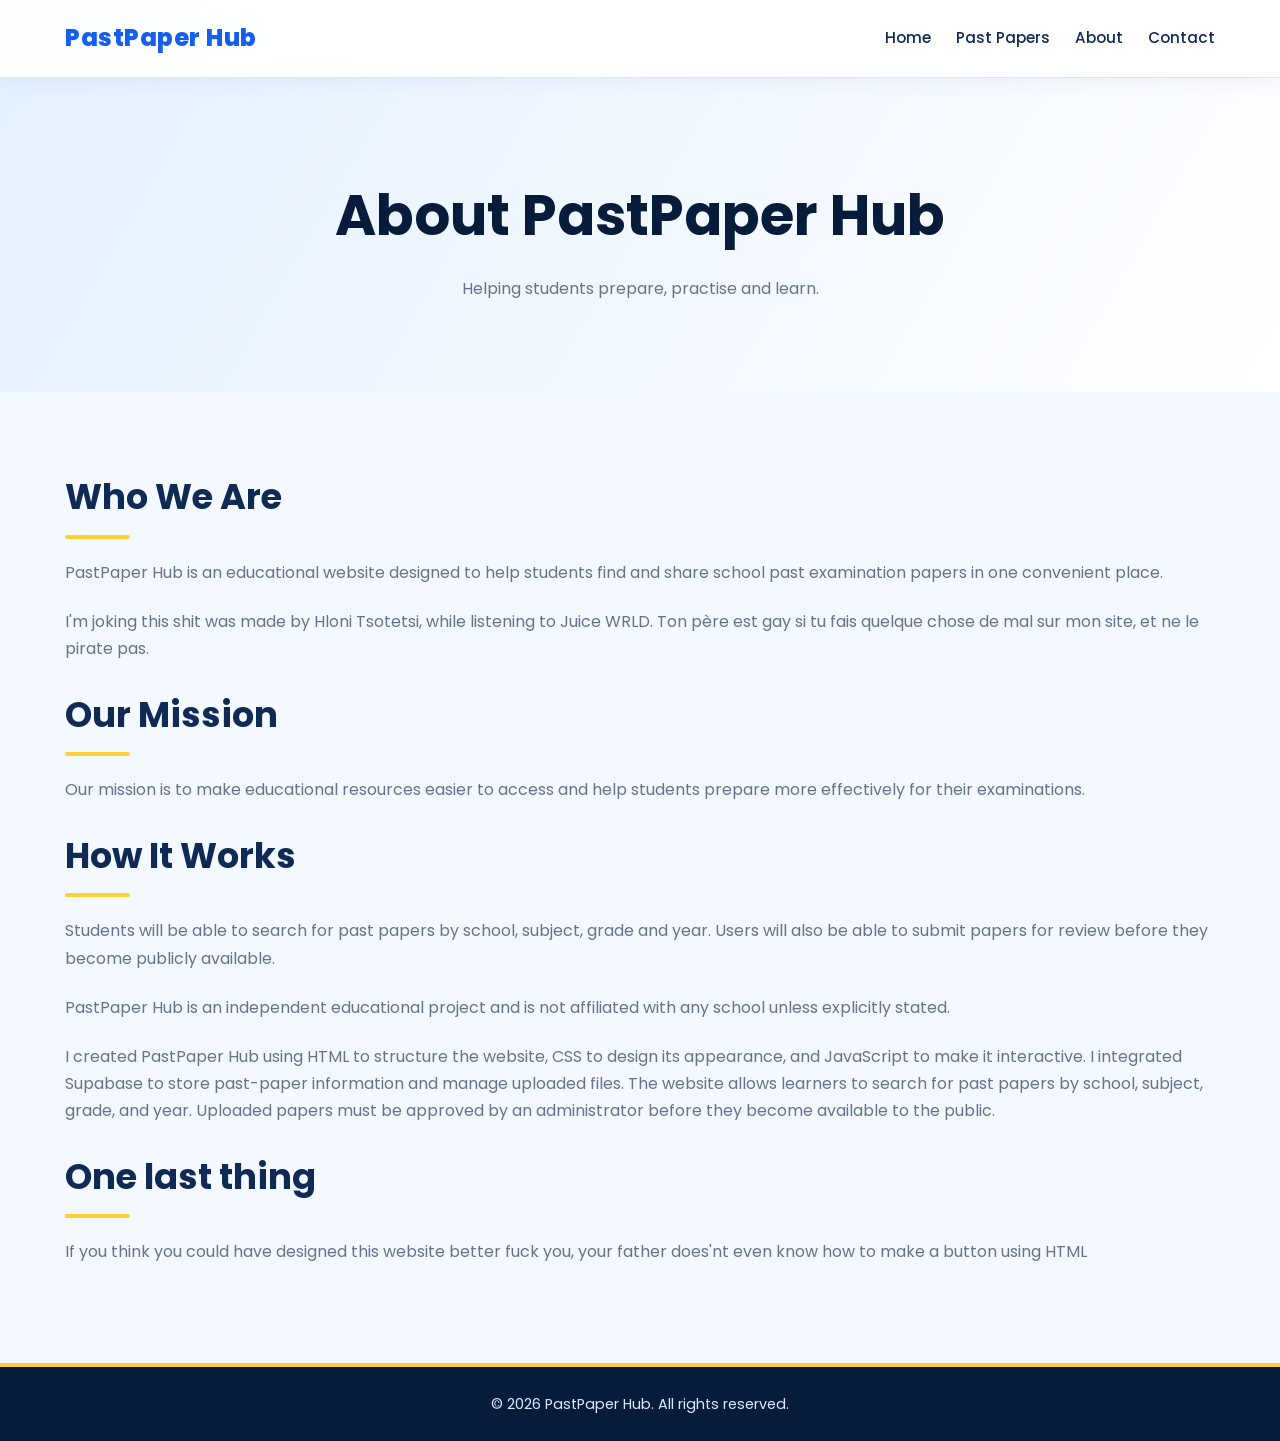
<file: about.html>
<!DOCTYPE html>
<html lang="en">
<head>
    <meta charset="UTF-8">
    <meta name="viewport" content="width=device-width, initial-scale=1.0">
    <meta name="description" content="Learn about PastPaper Hub and its goal of helping students access past papers.">
    <title>PastPaper Hub | About</title>
    <link rel="stylesheet" href="style.css">
</head>
<body>

    <header>
        <nav>
            <a href="index.html" class="logo">PastPaper Hub</a>

            <div class="nav-links">
                <a href="index.html">Home</a>
                <a href="Pastpapers.html">Past Papers</a>
                <a href="about.html">About</a>
                <a href="contact.html">Contact</a>
            </div>
        </nav>
    </header>

    <main>
        <section class="page-header">
            <h1>About PastPaper Hub</h1>
            <p>Helping students prepare, practise and learn.</p>
        </section>

        <section class="content-section">
            <h2>Who We Are</h2>

            <p>
                PastPaper Hub is an educational website designed to
                help students find and share school past examination
                papers in one convenient place.
                <p>I'm joking this shit was made by Hloni Tsotetsi, while listening to Juice WRLD.
                    Ton père est gay si tu fais quelque chose de mal sur mon site, et ne le pirate pas.
                </p>
            </p>

            <h2>Our Mission</h2>

            <p>
                Our mission is to make educational resources easier
                to access and help students prepare more effectively
                for their examinations.
            </p>

            <h2>How It Works</h2>

            <p>
                Students will be able to search for past papers by
                school, subject, grade and year. Users will also be
                able to submit papers for review before they become
                publicly available.
            </p>

            <p>
                PastPaper Hub is an independent educational project
                and is not affiliated with any school unless
                explicitly stated.
            </p>

            <p>
    I created PastPaper Hub using HTML to structure the website, CSS to design its appearance, and JavaScript to make it interactive. I integrated Supabase to store past-paper information and manage uploaded files. The website allows learners to search for past papers by school, subject, grade, and year. Uploaded papers must be approved by an administrator before they become available to the public.
</p>

            <h2>One last thing</h2>
            <p>If you think you could have designed this website better fuck you, your father does'nt even know how to make a button using HTML</p>
        </section>
    </main>

    <footer>
        <p>&copy; 2026 PastPaper Hub. All rights reserved.</p>
    </footer>
    <script src="scroll.js"></script>

</body>
</html>
</file>
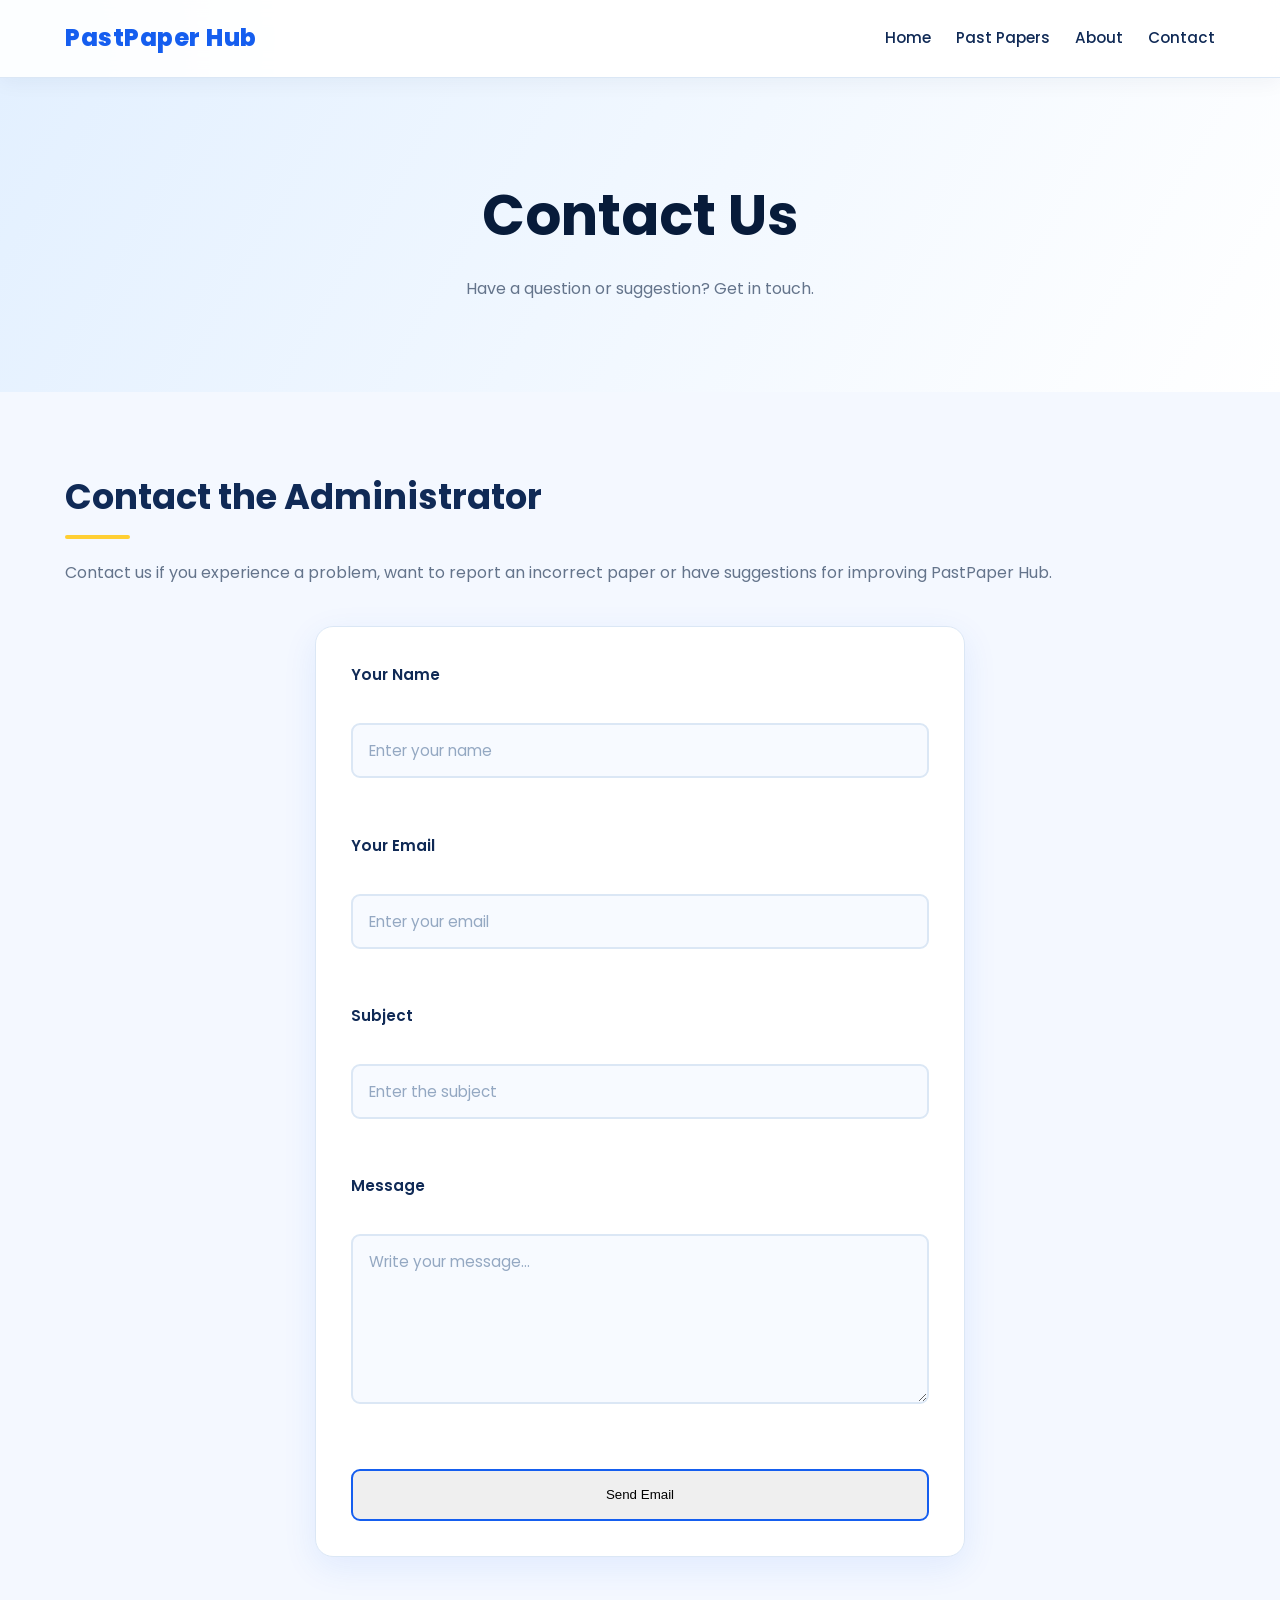
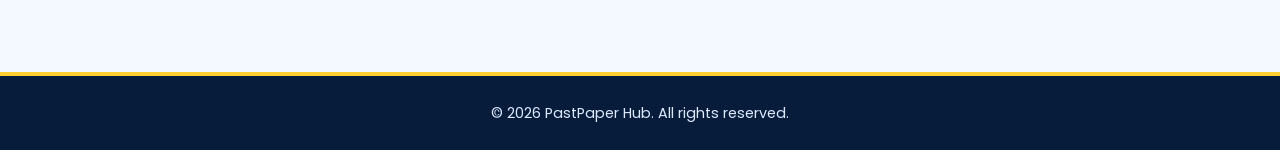
<file: contact.html>
<!DOCTYPE html>
<html lang="en">
<head>
    <meta charset="UTF-8">
    <meta name="viewport" content="width=device-width, initial-scale=1.0">
    <meta name="description" content="Contact PastPaper Hub with questions, suggestions or concerns.">
    <title>PastPaper Hub | Contact</title>
    <link rel="stylesheet" href="style.css">
</head>
<body>

    <header>
        <nav>
            <a href="index.html" class="logo">PastPaper Hub</a>

            <div class="nav-links">
                <a href="index.html">Home</a>
                <a href="Pastpapers.html">Past Papers</a>
                <a href="about.html">About</a>
                <a href="contact.html">Contact</a>
            </div>
        </nav>
    </header>

    <main>
        <section class="page-header">
            <h1>Contact Us</h1>
            <p>Have a question or suggestion? Get in touch.</p>
        </section>

        <section class="content-section contact-section">
            <h2>Contact the Administrator</h2>

            <p>
                Contact us if you experience a problem, want to
                report an incorrect paper or have suggestions for
                improving PastPaper Hub.
            </p>

            <form action="mailto:your-email@example.com"
          method="post"
          enctype="text/plain">

        <label for="name">Your Name</label><br>
        <input
            type="text"
            id="name"
            name="Name"
            placeholder="Enter your name"
            required
        >
        <br><br>

        <label for="email">Your Email</label><br>
        <input
            type="email"
            id="email"
            name="Email"
            placeholder="Enter your email"
            required
        >
        <br><br>

        <label for="subject">Subject</label><br>
        <input
            type="text"
            id="subject"
            name="Subject"
            placeholder="Enter the subject"
            required
        >
        <br><br>

        <label for="message">Message</label><br>
        <textarea
            id="message"
            name="Message"
            rows="6"
            placeholder="Write your message..."
            required
        ></textarea>
        <br><br>

        <button type="submit" class="email-button">
    <span class="button-text">Send Email</span>
    <span class="button-success">Email Sent ✓</span>
</button>
<script src="contact.js"></script>

        </section>
    </main>

    <footer>
        <p>&copy; 2026 PastPaper Hub. All rights reserved.</p>
    </footer>

    <script src="scroll.js"></script>
</body>
</html>
</file>
<file: style.css>
@import url('https://fonts.googleapis.com/css2?family=Poppins:wght@300;400;500;600;700;800&display=swap');

/* =========================
   1. COLOUR PALETTE
========================= */

:root {
    --white: #ffffff;
    --background: #f4f8ff;
    --light-blue: #e3f0ff;
    --sky-blue: #65b9ff;
    --blue: #2589e8;
    --royal-blue: #155eef;
    --deep-blue: #102a56;
    --navy: #071b3a;
    --yellow: #ffcf33;
    --text: #172b4d;
    --muted: #64748b;
    --card: #ffffff;
    --border: #dbe7f5;
}

* {
    margin: 0;
    padding: 0;
    box-sizing: border-box;
    scroll-behavior: smooth;
}

body {
    font-family: 'Poppins', sans-serif;
    background: var(--background);
    color: var(--text);
    line-height: 1.7;
    overflow-x: hidden;
}

/* =========================
   2. ANIMATED BACKGROUND
========================= */

body::before {
    content: "";
    position: fixed;
    top: -180px;
    left: -180px;
    width: 450px;
    height: 450px;
    border-radius: 50%;
    background: radial-gradient(
        circle,
        rgba(101, 185, 255, 0.25),
        transparent 70%
    );
    pointer-events: none;
    z-index: -1;
    animation: glowMove 12s ease-in-out infinite alternate;
}

@keyframes glowMove {
    from {
        transform: translate(0, 0);
    }

    to {
        transform: translate(280px, 350px);
    }
}

/* =========================
   3. NAVIGATION
========================= */

header {
    position: sticky;
    top: 0;
    z-index: 1000;
    background: rgba(255, 255, 255, 0.92);
    backdrop-filter: blur(15px);
    border-bottom: 1px solid var(--border);
    box-shadow: 0 4px 20px rgba(16, 42, 86, 0.05);
    animation: slideDown 0.8s ease both;
}

nav {
    max-width: 1200px;
    margin: auto;
    padding: 18px 25px;
    display: flex;
    justify-content: space-between;
    align-items: center;
    gap: 20px;
}

.logo {
    color: var(--royal-blue);
    font-size: 1.5rem;
    font-weight: 800;
    text-decoration: none;
    letter-spacing: 0.5px;
    transition: 0.3s ease;
}

.logo:hover {
    color: var(--blue);
    text-shadow: 0 0 15px rgba(37, 137, 232, 0.25);
}

.nav-links {
    display: flex;
    align-items: center;
    gap: 25px;
}

.nav-links a {
    position: relative;
    color: var(--deep-blue);
    font-size: 0.95rem;
    font-weight: 500;
    text-decoration: none;
    transition: color 0.3s ease;
}

.nav-links a::after {
    content: "";
    position: absolute;
    left: 0;
    bottom: -6px;
    width: 0;
    height: 3px;
    border-radius: 5px;
    background: var(--yellow);
    transition: width 0.35s ease;
}

.nav-links a:hover {
    color: var(--royal-blue);
}

.nav-links a:hover::after {
    width: 100%;
}

/* =========================
   4. HOME HERO SECTION
========================= */

.hero {
    min-height: 75vh;
    padding: 100px 25px;
    display: flex;
    flex-direction: column;
    justify-content: center;
    align-items: center;
    text-align: center;
    background:
        radial-gradient(
            ellipse at top left,
            rgba(101, 185, 255, 0.22),
            transparent 55%
        ),
        radial-gradient(
            ellipse at bottom right,
            rgba(255, 207, 51, 0.18),
            transparent 45%
        );
}

.hero h1 {
    max-width: 900px;
    color: var(--navy);
    font-size: clamp(2.2rem, 6vw, 4.5rem);
    line-height: 1.2;
    margin-bottom: 25px;
    animation: fadeUp 1s ease both;
}

.hero h1:hover {
    text-shadow: 0 0 20px rgba(37, 137, 232, 0.15);
}

.hero p {
    max-width: 650px;
    margin-bottom: 35px;
    color: var(--muted);
    animation: fadeUp 1s ease 0.2s both;
}

/* =========================
   5. ANIMATED BUTTON
========================= */

.btn {
    position: relative;
    display: inline-block;
    overflow: hidden;
    padding: 14px 28px;
    border: 2px solid var(--royal-blue);
    border-radius: 9px;
    background: var(--royal-blue);
    color: var(--white);
    font-weight: 600;
    text-decoration: none;
    box-shadow: 0 5px 15px rgba(21, 94, 239, 0.18);
    transition:
        background 0.3s ease,
        box-shadow 0.3s ease,
        border-color 0.3s ease,
        transform 0.3s ease;
    animation: fadeUp 1s ease 0.4s both;
}

.btn::before {
    content: "";
    position: absolute;
    top: 0;
    left: -120%;
    width: 80%;
    height: 100%;
    background: linear-gradient(
        110deg,
        transparent,
        rgba(255, 255, 255, 0.5),
        transparent
    );
    transform: skewX(-20deg);
    transition: left 0.6s ease;
}

.btn:hover::before {
    left: 150%;
}

.btn:hover {
    background: var(--blue);
    border-color: var(--blue);
    box-shadow: 0 8px 25px #0357ff;
    transform: translateY(-4px);
}

.btn:active {
    transform: scale(0.97);
}

/* =========================
   6. CONTENT SECTIONS
========================= */

.content-section {
    max-width: 1200px;
    margin: auto;
    padding: 75px 25px;
}

.content-section h2 {
    color: var(--deep-blue);
    font-size: clamp(1.6rem, 4vw, 2.2rem);
    margin-bottom: 20px;
}

.content-section h2::after {
    content: "";
    display: block;
    width: 65px;
    height: 4px;
    margin-top: 8px;
    border-radius: 10px;
    background: var(--yellow);
    transition: width 0.4s ease;
}

.content-section h2:hover::after {
    width: 110px;
}

.content-section > p {
    color: var(--muted);
    margin-bottom: 22px;
}

/* =========================
   7. FEATURE CARDS
========================= */

.feature-grid {
    display: grid;
    grid-template-columns: repeat(3, minmax(0, 1fr));
    gap: 25px;
    margin-top: 40px;
}

.feature-card {
    position: relative;
    overflow: hidden;
    padding: 30px;
    background: var(--card);
    border: 1px solid var(--border);
    border-radius: 15px;
    box-shadow: 0 5px 20px rgba(16, 42, 86, 0.04);
    transition:
        transform 0.35s ease,
        border-color 0.35s ease,
        box-shadow 0.35s ease;
    animation: fadeUp 0.8s ease both;
}

.feature-card::before {
    content: "";
    position: absolute;
    top: -80px;
    right: -80px;
    width: 160px;
    height: 160px;
    border-radius: 50%;
    background: rgba(101, 185, 255, 0.25);
    filter: blur(30px);
    transition: transform 0.5s ease;
    pointer-events: none;
}

.feature-card::after {
    content: "";
    position: absolute;
    bottom: 0;
    left: 0;
    width: 0;
    height: 4px;
    background: var(--yellow);
    transition: width 0.4s ease;
}

.feature-card:hover::before {
    transform: scale(1.8);
}

.feature-card:hover::after {
    width: 100%;
}

.feature-card:hover {
    transform: translateY(-9px);
    border-color: var(--sky-blue);
    box-shadow: 0 15px 35px rgba(21, 94, 239, 0.12);
}

.feature-card h3 {
    position: relative;
    color: var(--royal-blue);
    margin-bottom: 12px;
}

.feature-card p {
    position: relative;
    color: var(--muted);
}

.feature-card:nth-child(2) {
    animation-delay: 0.15s;
}

.feature-card:nth-child(3) {
    animation-delay: 0.3s;
}

/* =========================
   8. ABOUT & CONTACT HEADERS
========================= */

.page-header {
    padding: 90px 25px;
    text-align: center;
    background: linear-gradient(
        120deg,
        var(--light-blue),
        var(--white),
        #fff8d9,
        var(--light-blue)
    );
    background-size: 300% 300%;
    animation: gradientMove 10s ease infinite;
}

.page-header h1 {
    color: var(--navy);
    font-size: clamp(2rem, 5vw, 3.5rem);
    margin-bottom: 12px;
    animation: fadeUp 0.8s ease both;
}

.page-header p {
    color: var(--muted);
    animation: fadeUp 0.8s ease 0.2s both;
}

/* =========================
   9. CONTACT LINKS
========================= */

.contact-section a {
    color: var(--royal-blue);
    font-weight: 600;
    text-decoration: none;
    overflow-wrap: anywhere;
    transition: color 0.3s ease, text-shadow 0.3s ease;
}

.contact-section a:hover {
    color: #0b47bd;
    text-shadow: 0 0 12px rgba(37, 137, 232, 0.2);
}

/* =========================
   10. FOOTER
========================= */

footer {
    padding: 25px;
    text-align: center;
    color: #dceaff;
    background: var(--navy);
    border-top: 4px solid var(--yellow);
    font-size: 0.9rem;
    transition: border-color 0.4s ease;
}

footer:hover {
    border-color: var(--sky-blue);
}

/* =========================
   11. ANIMATION KEYFRAMES
========================= */

@keyframes fadeUp {
    from {
        opacity: 0;
        transform: translateY(25px);
    }

    to {
        opacity: 1;
        transform: translateY(0);
    }
}

@keyframes slideDown {
    from {
        opacity: 0;
        transform: translateY(-25px);
    }

    to {
        opacity: 1;
        transform: translateY(0);
    }
}

@keyframes gradientMove {
    0% {
        background-position: 0% 50%;
    }

    50% {
        background-position: 100% 50%;
    }

    100% {
        background-position: 0% 50%;
    }
}

/* =========================
   12. MOBILE RESPONSIVENESS
========================= */

@media (max-width: 768px) {
    nav {
        flex-direction: column;
        gap: 12px;
    }

    .nav-links {
        justify-content: center;
        flex-wrap: wrap;
        gap: 18px;
    }

    .hero {
        min-height: 65vh;
        padding: 75px 20px;
    }

    .feature-grid {
        grid-template-columns: 1fr;
    }

    .content-section {
        padding: 50px 20px;
    }
}

/* =========================
   13. REDUCED MOTION
========================= */

@media (prefers-reduced-motion: reduce) {
    *,
    *::before,
    *::after {
        scroll-behavior: auto !important;
        animation-duration: 0.01ms !important;
        animation-iteration-count: 1 !important;
        transition-duration: 0.01ms !important;
    }
}

/* =========================
   EMAIL FORM
========================= */

form[action^="mailto:"] {
    max-width: 650px;
    margin: 40px auto;
    padding: 35px;
    display: flex;
    flex-direction: column;
    background: #ffffff;
    border: 1px solid #dbe7f5;
    border-radius: 18px;
    box-shadow: 0 10px 35px rgba(21, 94, 239, 0.09);
    animation: fadeUp 0.8s ease both;
    transition: box-shadow 0.4s ease,
                border-color 0.4s ease;
}

form[action^="mailto:"]:hover {
    border-color: #65b9ff;
    box-shadow: 0 15px 40px rgba(21, 94, 239, 0.15);
}

/* Labels */

form[action^="mailto:"] label {
    margin-bottom: 8px;
    color: #102a56;
    font-size: 0.95rem;
    font-weight: 600;
}

/* Input fields and message box */

form[action^="mailto:"] input,
form[action^="mailto:"] textarea {
    width: 100%;
    padding: 14px 16px;
    border: 2px solid #dbe7f5;
    border-radius: 9px;
    outline: none;
    background: #f7faff;
    color: #172b4d;
    font-family: 'Poppins', sans-serif;
    font-size: 0.95rem;

    transition:
        border-color 0.3s ease,
        box-shadow 0.3s ease,
        background 0.3s ease,
        transform 0.3s ease;
}

/* Placeholder text */

form[action^="mailto:"] input::placeholder,
form[action^="mailto:"] textarea::placeholder {
    color: #94a8c2;
    transition: color 0.3s ease;
}

/* Animated focus effect */

form[action^="mailto:"] input:focus,
form[action^="mailto:"] textarea:focus {
    border-color: #2589e8;
    background: #ffffff;
    box-shadow: 0 0 0 4px rgba(101, 185, 255, 0.2);
    transform: translateY(-2px);
}

form[action^="mailto:"] input:focus::placeholder,
form[action^="mailto:"] textarea:focus::placeholder {
    color: #65b9ff;
}

/* Message box */

form[action^="mailto:"] textarea {
    min-height: 150px;
    resize: vertical;
}

/* =========================
   SEND EMAIL BUTTON
========================= */

form[action^="mailto:"] button {
    position: relative;
    overflow: hidden;
    isolation: isolate;
    margin-top: 10px;
    padding: 14px 24px;

    border: 2px solid #155eef;
    border-radius: 9px;
}


/* Email button text transition */

.email-button {
    position: relative;
    overflow: hidden;
    min-height: 52px;
}

.email-button .button-text,
.email-button .button-success {
    display: block;
    transition:
        transform 0.4s ease,
        opacity 0.3s ease;
}

.email-button .button-success {
    position: absolute;
    inset: 0;
    display: flex;
    align-items: center;
    justify-content: center;
    background: #16a34a;
    color: #ffffff;
    opacity: 0;
    transform: translateY(100%);
    border-radius: inherit;
}

.email-button.is-sent {
    background: #16a34a;
    border-color: #16a34a;
    box-shadow: 0 0 22px rgba(22, 163, 74, 0.3);
}

.email-button.is-sent .button-text {
    opacity: 0;
    transform: translateY(-100%);
}

.email-button.is-sent .button-success {
    opacity: 1;
    transform: translateY(0);
}

/* Respect reduced-motion preferences */

@media (prefers-reduced-motion: reduce) {
    .email-button .button-text,
    .email-button .button-success {
        transition: none;
    }
}

/* Initial state: hidden and slightly lower */

.hidden {
    opacity: 0;
    transform: translateY(40px);
    transition:
        opacity 0.8s ease,
        transform 0.8s ease;
}

/* Final state: visible in its normal position */

.hidden.show {
    opacity: 1;
    transform: translateY(0);
}

/* Optional: animate cards with a slight delay */

.feature-card:nth-child(1) {
    transition-delay: 0.05s;
}

.feature-card:nth-child(2) {
    transition-delay: 0.15s;
}

.feature-card:nth-child(3) {
    transition-delay: 0.25s;
}

/* Respect reduced-motion settings */

@media (prefers-reduced-motion: reduce) {
    .hidden,
    .hidden.show {
        opacity: 1;
        transform: none;
        transition: none;
    }
}

/* ===== PASTPAPER HUB: NEW ELEMENTS ===== */

/* Search section */
#paper-search {
  padding: 70px 20px;
  scroll-margin-top: 90px;
}

#paper-search h2 {
  margin-bottom: 12px;
  text-align: center;
  font-size: clamp(1.8rem, 4vw, 2.7rem);
  color: #155eef;
}

#paper-search > p {
  text-align: center;
  color: #bdbdbd;
  margin-bottom: 30px;
}

/* Search controls */
#searchInput,
#gradeFilter,
#yearFilter {
  width: 100%;
  min-width: 0;
  padding: 15px 16px;
  color: #fff;
  background: #151515;
  border: 1px solid #383838;
  border-radius: 12px;
  font-size: 1rem;
  outline: none;
  transition: border-color 0.25s ease, box-shadow 0.25s ease;
}

#searchInput::placeholder {
  color: #888;
}

#searchInput:focus,
#gradeFilter:focus,
#yearFilter:focus {
  border-color: #0b47bd;
  box-shadow: 0 0 0 3px rgb(255 101 0 / 16%);
}

#gradeFilter,
#yearFilter {
  cursor: pointer;
}

#gradeFilter option,
#yearFilter option {
  background: #151515;
  color: #fff;
}

/* Search and filter layout */
#paper-search form,
.search-controls {
  width: 100%;
  max-width: 900px;
  margin: 0 auto;
}

#paper-search input,
#paper-search select {
  box-sizing: border-box;
}

#clearSearch {
  display: inline-flex;
  align-items: center;
  justify-content: center;
  gap: 8px;
  margin-top: 14px;
  padding: 12px 20px;
  color: #0b47bd;
  background: transparent;
  border: 1px solid #155eef;
  border-radius: 10px;
  box-shadow: #0558ff;
  font-weight: 600;
  cursor: pointer;
  transition: background 0.25s ease, color 0.25s ease,
              box-shadow 0.25s ease;
}

#clearSearch:hover {
  color: #fff;
  background: #0b47bd;
  box-shadow: 0 0 18px #0050f1;
}

/* Search status messages */
#searchStatus {
  max-width: 900px;
  margin: 20px auto;
  color: #ccc;
  line-height: 1.6;
  text-align: center;
}

/* Paper results grid */
#paperResults {
  display: grid;
  grid-template-columns: repeat(auto-fit, minmax(min(100%, 250px), 1fr));
  gap: 22px;
  max-width: 1100px;
  margin: 30px auto 0;
}

/* Individual paper cards */
.paper-card {
  position: relative;
  overflow: hidden;
  padding: 24px;
  background: linear-gradient(145deg, #1c1c1c, #101010);
  border: 1px solid #303030;
  border-radius: 16px;
  transition: transform 0.25s ease, border-color 0.25s ease,
              box-shadow 0.25s ease;
}

.paper-card::before {
  content: "";
  position: absolute;
  inset: 0 auto 0 0;
  width: 4px;
  background: #0b47bd;
}

.paper-card:hover {
  transform: translateY(-5px);
  border-color: #155eef;
  box-shadow: 0 15px 35px rgb(0 0 0 / 30%);
}

.paper-card h3 {
  margin: 0 0 14px;
  color: #155eef;
;
  font-size: 1.2rem;
  overflow-wrap: anywhere;
}

.paper-card p {
  margin: 9px 0;
  color: #c7c7c7;
  line-height: 1.6;
  overflow-wrap: anywhere;
}

.paper-card button {
  width: 100%;
  margin-top: 18px;
  padding: 13px 16px;
  color: #fff;
  background: linear-gradient(135deg, #155eef, #1754cf);
  border: none;
  border-radius: 10px;
  font-weight: 700;
  cursor: pointer;
  transition: filter 0.25s ease, box-shadow 0.25s ease;
}

.paper-card button:hover {
  filter: brightness(1.12);
  box-shadow: 0 0 18px #0449d2;
}

.paper-card button:focus-visible,
#clearSearch:focus-visible {
  outline: 2px solid #fff;
  outline-offset: 4px;
}

a {
    text-decoration: none;
}

/* Upload links and buttons */
a[href="upload.html"],
.upload-button {
  display: inline-flex;
  align-items: center;
  justify-content: center;
  padding: 13px 22px;
  color: #fff;
  background: linear-gradient(135deg, #0168ad,#2589e8);
  border: 1px solid transparent;
  border-radius: 10px;
  font-weight: 700;
  text-decoration: none;
  transition: filter 0.25s ease, box-shadow 0.25s ease;
}

a[href="upload]
</file>
